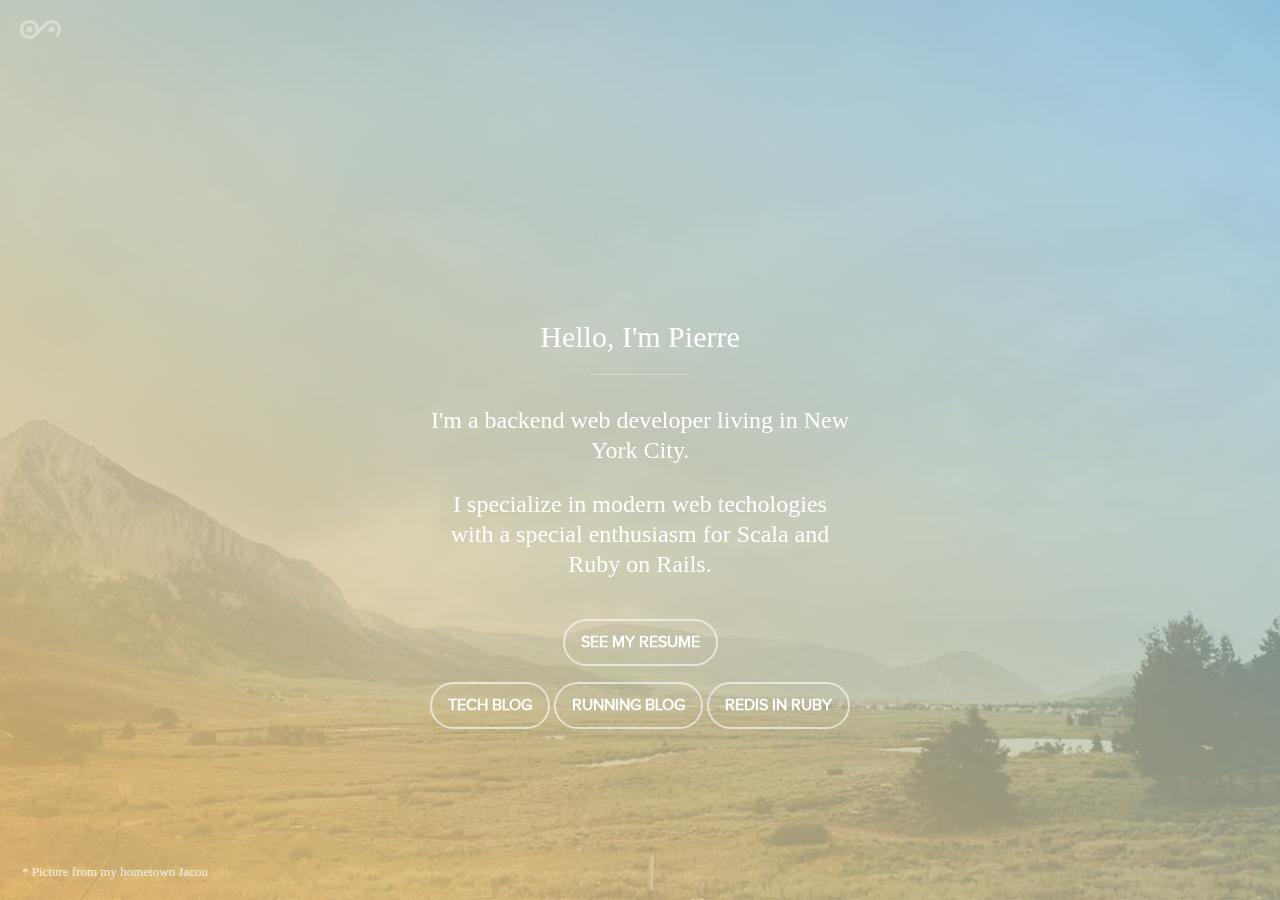
<file: public/index.html>
<!DOCTYPE HTML>
<html lang="en">
<head>
  <meta charset=utf-8>
  <title>Pierre Jambet</title>
  <meta name="description" content="">
  <meta name="keywords" content="">
  <meta name="author" content="Pierre Jambet">
  <link rel="stylesheet" type="text/css" href="static/css/screen.css">
  <meta name="viewport" content="width=device-width, initial-scale=1.0, maximum-scale=1, user-scalable=0">

  <meta property="og:title" content="Design and Beers Talks" />
  <meta property="og:url" content="http://www.dbtalks.org" />
  <meta property="og:image" content="http://www.pierrejambet.com/images/facebook.jpg" />
  <meta property="og:description" content="" />
   <script src="https://ajax.googleapis.com/ajax/libs/jquery/2.0.3/jquery.min.js"></script>

   <script type="text/javascript" src="static/gyro.min.js"></script>
   <script type="text/javascript" src="static/modernizr.js"></script>
  <script type="text/javascript">

    $(document).ready(function(){
      if (Modernizr.touch) {
        gyro.frequency = 20;
        gyro.startTracking(function(o) {
          var y = parseInt(o.y*15)
          var x = parseInt(o.x*15)
          $("#overlay").css("background-image", "-webkit-linear-gradient(-"+y+"deg,rgba("+x+","+y+",255,0.6),rgba(255,"+y+","+x+",0.8)");
        });
      }
      $(function () {
        setTimeout( function() {
              $('.intro').addClass('animate');
        }, 500)
      });
    });
    $(document).mousemove(function(e){
      var $width = ($(document).width())/255;
      var $height = ($(document).height())/255;
      var $pageX = parseInt(e.pageX / $width,10);
      var $pageY = parseInt(e.pageY / $height,10);
      //$("body").css("background-color", "rgb("+$pageX+","+$pageY+",255)");
      $("#overlay").css("background-image", "-webkit-linear-gradient(-"+$pageY+"deg,rgba("+$pageX+","+$pageY+",255,0.6),rgba(255,"+$pageY+","+$pageX+",0.8)");
      $("#overlay").css("background-image", "-moz-linear-gradient(-"+$pageY+"deg,rgba("+$pageX+","+$pageY+",255,0.6),rgba(255,"+$pageY+","+$pageX+",0.8)");
      $("#overlay").css("background-image", "-o-linear-gradient(-"+$pageY+"deg,rgba("+$pageX+","+$pageY+",255,0.6),rgba(255,"+$pageY+","+$pageX+",0.8)");
      //background-image: -webkit-linear-gradient(108deg,#26d0ce,#1a2980 90%);
    });
  </script>
  <link rel="icon" type="image/png" href="images/favicon.png">
</head>
<body>
  <img src="static/images/logo.png" alt="Pierre Jambet Logo" class="logo">
  <legend>* Picture from my hometown Jacou</legend>
  <div class="intro">
    <h1>Hello, I'm Pierre</h1>
    <hr>
    <p>I'm a backend web developer living in New York City.</p>
    <p>I specialize in modern web techologies with a special enthusiasm for Scala and Ruby on Rails.</p>
    <a href="/resume">See my resume</a>
    <div>
      <a href="https://blog.pjam.me">Tech Blog</a>
      <a href="https://pacing.pjam.me">Running blog</a>
      <a href="https://redis.pjam.me">Redis in Ruby</a>
    </div>
  </div>
  <div id="overlay"></div>

  <script data-goatcounter="https://www-pjam.goatcounter.com/count"
    async src="//gc.zgo.at/count.js"></script>
</body>
</html>
</file>
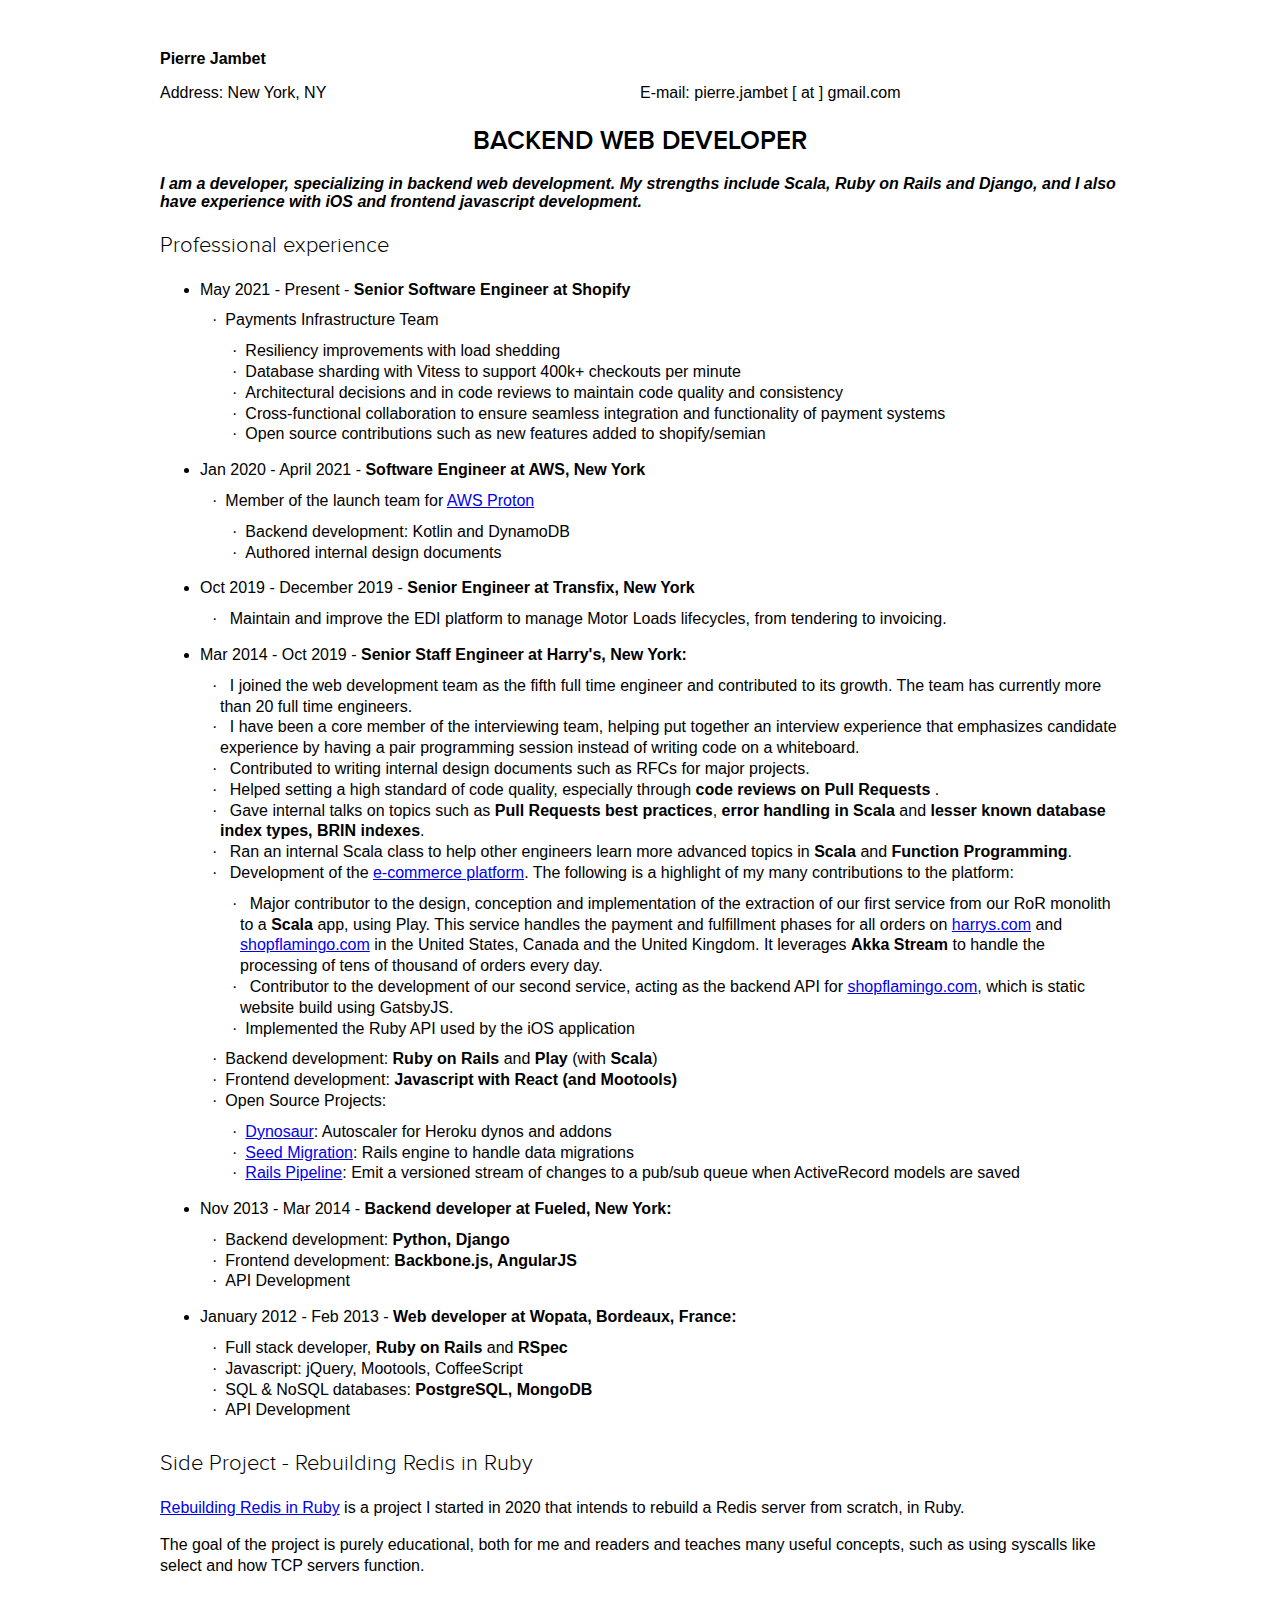
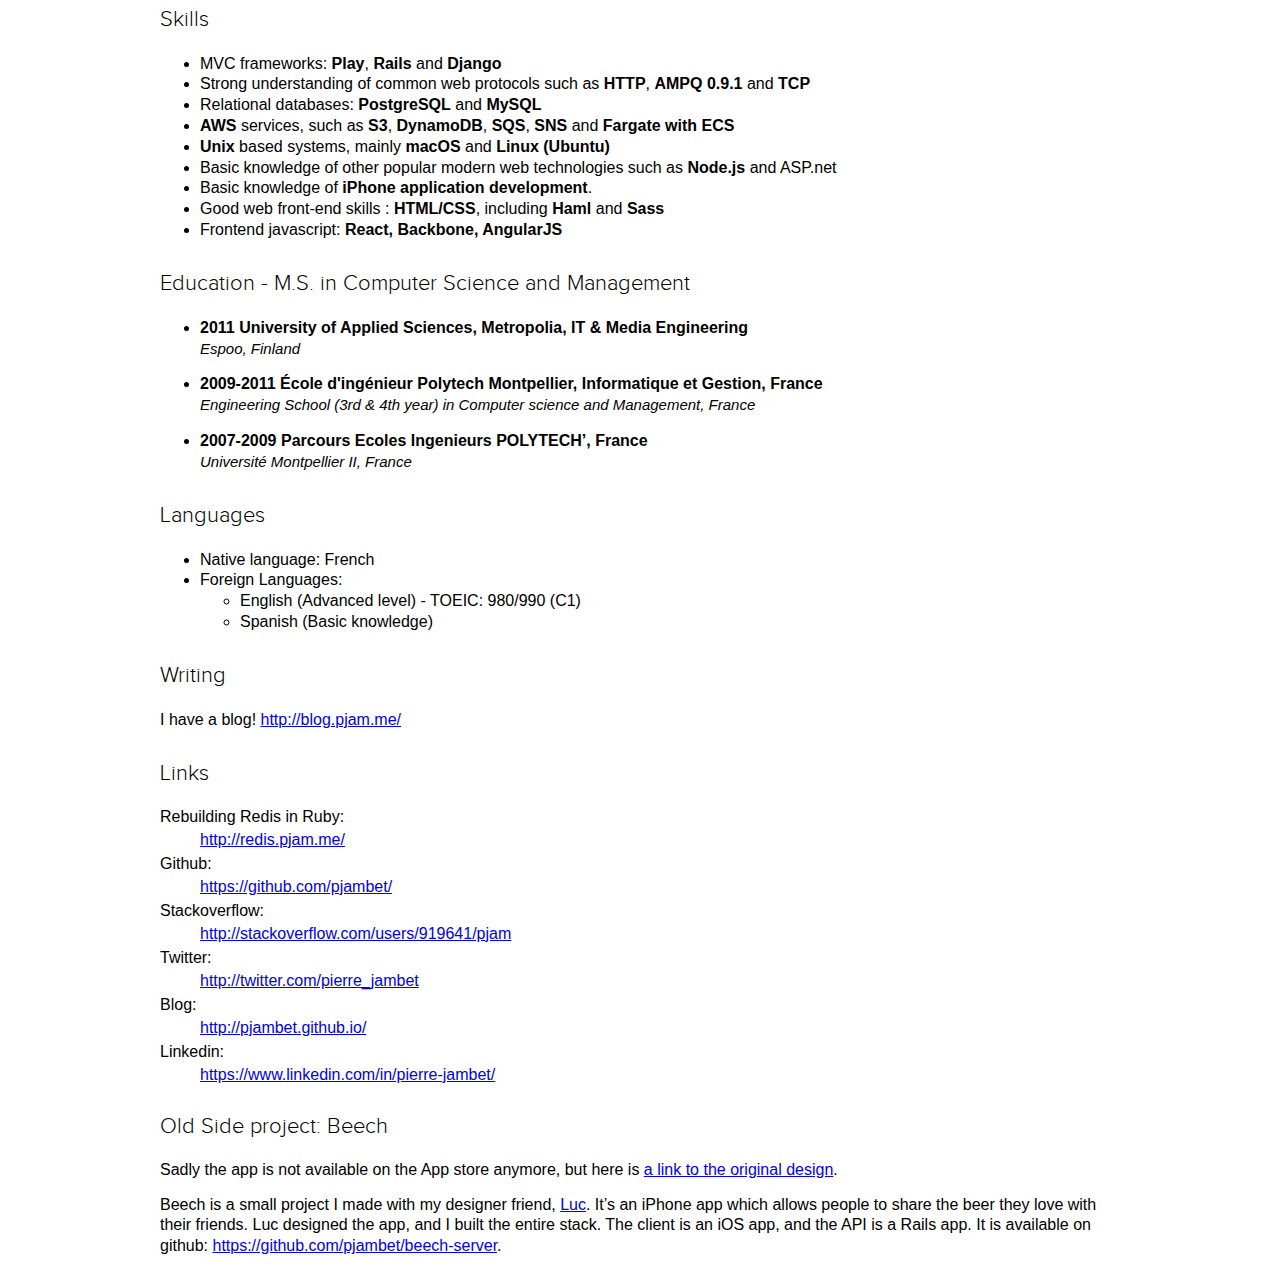
<file: public/resume/index.html>
<!DOCTYPE html>
<html>
  <head>
    <meta charset="utf-8">
    <meta http-equiv="X-UA-Compatible" content="IE=edge,chrome=1">
    <title>Resume | Pierre Jambet</title>
    <meta name="description" content="Pierre Jambet is a developer.">
    <meta name="viewport" content="width=device-width">
    <link href="../static/css/style.css" rel="stylesheet" type="text/css" media="all">
  </head>
  <body>

  <header>

    <h3>Pierre Jambet</h3>
    <ul>
      <li>Address: New York, NY</li>
      <li>E-mail: pierre.jambet [ at ] gmail.com</li>
    </ul>
  </header>

  <h1>Backend web developer</h1>

  <h2>I am a developer, specializing in backend web development. My strengths include Scala, Ruby on Rails and Django, and I also have experience with iOS and frontend javascript development.</h2>

  <section>
    <h3>Professional experience</h3>
    <ol>
      <li>
        May 2021 - Present - <h4>Senior Software Engineer at Shopify</h4>
        <ul>
          <li>Payments Infrastructure Team</li>
          <ul>
            <li>Resiliency improvements with load shedding</li>
            <li>Database sharding with Vitess to support 400k+ checkouts per minute</li>
            <li>Architectural decisions and in code reviews to maintain code quality and consistency</li>
            <li>Cross-functional collaboration to ensure seamless integration and functionality of payment systems</li>
            <li>Open source contributions such as new features added to shopify/semian</li>
          </ul>
        </ul>
      </li>
      <li>
        Jan 2020 - April 2021 - <h4>Software Engineer at AWS, New York</h4>
        <ul>
          <li>Member of the launch team for <a href="https://aws.amazon.com/proton/">AWS Proton</a></li>
          <ul>
            <li>Backend development: Kotlin and DynamoDB</li>
            <li>Authored internal design documents</li>
          </ul>
        </ul>
      </li>
      <li>
        Oct 2019 - December 2019 - <h4>Senior Engineer at Transfix, New York</h4>
        <ul>
          <li>
            Maintain and improve the EDI platform to manage Motor Loads lifecycles, from tendering to invoicing.
          </li>
        </ul>
      </li>
      <li>
        Mar 2014 - Oct 2019 - <h4>Senior Staff Engineer at Harry's, New York:</h4>
        <ul>
        <li>
          I joined the web development team as the fifth full time engineer and contributed to its growth. The team has currently more than 20 full time engineers.
        </li>
        <li>
          I have been a core member of the interviewing team, helping put together an interview experience that emphasizes candidate experience by having a pair programming session instead of writing code on a whiteboard.
        </li>
        <li>
          Contributed to writing internal design documents such as RFCs for major projects.
        </li>
        <li>
          Helped setting a high standard of code quality, especially through <strong>code reviews on Pull Requests</strong> .
        </li>
        <li>
          Gave internal talks on topics such as <strong>Pull Requests best practices</strong>, <strong>error handling in Scala</strong> and <strong>lesser known database index types, BRIN indexes</strong>.
        </li>
        <li>
          Ran an internal Scala class to help other engineers learn more advanced topics in <strong>Scala</strong> and <strong>Function Programming</strong>.
        </li>
          <li>
            Development of the <a href="https://www.harrys.com/">e-commerce platform</a>. The following is a highlight of my many contributions to the platform:
            <ul>
              <li>
                Major contributor to the design, conception and implementation of the extraction of our first service from our RoR monolith to a <strong>Scala</strong> app, using Play.
                This service handles the payment and fulfillment phases for all orders on <a href="https://www.harrys.com/">harrys.com</a> and <a href="https://www.shopflamingo.com">shopflamingo.com</a> in the United States, Canada and the United Kingdom.
                It leverages <strong>Akka Stream</strong> to handle the processing of tens of thousand of orders every day.
              </li>
              <li>
                Contributor to the development of our second service, acting as the backend API for <a href="https://www.shopflamingo.com">shopflamingo.com</a>, which is static website build using GatsbyJS.
              </li>
              <li>Implemented the Ruby API used by the iOS application</li>
            </ul>
          </li>
          <li>Backend development: <strong>Ruby on Rails</strong> and <strong>Play</strong> (with <strong>Scala</strong>)</li>
          <li>Frontend development: <strong>Javascript with React (and Mootools)</strong></li>
          <li>Open Source Projects:
            <ul>
              <li><a target="_blank" href="https://github.com/harrystech/dynosaur/">Dynosaur</a>: Autoscaler for Heroku dynos and addons</li>
              <li><a target="_blank" href="https://github.com/harrystech/seed_migration">Seed Migration</a>: Rails engine to handle data migrations</li>
              <li><a target="_blank" href="https://github.com/harrystech/rails-pipeline">Rails Pipeline</a>: Emit a versioned stream of changes to a pub/sub queue when ActiveRecord models are saved</li>

            </ul>
          </li>
        </ul>
      </li>
      <li>
        Nov 2013 - Mar 2014 - <h4>Backend developer at Fueled, New York:</h4>
        <ul>
          <li>Backend development: <strong>Python, Django</strong></li>
          <li>Frontend development: <strong>Backbone.js, AngularJS</strong></li>
          <li>API Development</li>
        </ul>
      </li>
      <li>
        January 2012 - Feb 2013 - <h4>Web developer at Wopata, Bordeaux, France:</h4>
        <ul>
          <li>Full stack developer, <strong>Ruby on Rails</strong> and <strong>RSpec</strong></li>
          <li>Javascript: jQuery, Mootools, CoffeeScript</li>
          <li>SQL & NoSQL databases: <strong>PostgreSQL, MongoDB</strong></li>
          <li>API Development</li>
        </ul>
      </li>
    </ol>
  </section>

  <section>
    <h3>Side Project - Rebuilding Redis in Ruby</h3>
    <p>
      <a href="https://redis.pjam.me">Rebuilding Redis in Ruby</a> is a project I started in 2020 that intends to rebuild a Redis server from scratch, in Ruby.
    </p>
    <p>
      The goal of the project is purely educational, both for me and readers and teaches many useful concepts, such as using syscalls like select and how TCP servers function.
    </p>
  </section>

  <section>
    <h3>Skills</h3>
    <ul>
      <li>MVC frameworks: <strong>Play</strong>, <strong>Rails</strong> and <strong>Django</strong></li>
      <li>Strong understanding of common web protocols such as <strong>HTTP</strong>, <strong>AMPQ 0.9.1</strong> and <strong>TCP</strong></li>
      <li>Relational databases: <strong>PostgreSQL</strong> and <strong>MySQL</strong></li>
      <li><strong>AWS</strong> services, such as <strong>S3</strong>, <strong>DynamoDB</strong>, <strong>SQS</strong>, <strong>SNS</strong> and <strong>Fargate with ECS</strong></li>
      <li><strong>Unix</strong> based systems, mainly <strong>macOS</strong> and <strong>Linux (Ubuntu)</strong></li>
      <li>Basic knowledge of other popular modern web technologies such as <strong>Node.js</strong> and ASP.net </li>
      <li>Basic knowledge of <strong>iPhone application development</strong>.</li>
      <li>Good web front-end skills : <strong>HTML/CSS</strong>, including <strong>Haml</strong> and <strong>Sass</strong></li>
      <li>Frontend javascript: <strong>React, Backbone, AngularJS</strong></li>
    </ul>
  </section>

  <section>
    <h3>Education - M.S. in Computer Science and Management</h3>
    <ol>
      <li>
      <strong>2011 University of Applied Sciences, Metropolia, IT & Media Engineering</strong>
      <i>Espoo, Finland</i>
      </li>
      <li>
      <strong>2009-2011 École d'ingénieur Polytech Montpellier, Informatique et Gestion, France</strong>
      <i>Engineering School (3rd & 4th year) in Computer science and Management, France</i>
      </li>
      <li>
      <strong>2007-2009 Parcours Ecoles Ingenieurs POLYTECH’, France</strong>
      <i>Université Montpellier II, France</i>
      </li>
    </ol>
  </section>

  <section>
    <h3>Languages</h3>
    <ul>
      <li> Native language: French </li>
      <li>
      Foreign Languages:
        <ul>
        <li>English (Advanced level) - TOEIC: 980/990 (C1) </li>
        <li>Spanish (Basic knowledge)</li>
        </ul>
      </li>
    </ul>

  </section>

  <section>
    <h3>Writing</h3>
    <p>I have a blog! <a href="http://blog.pjam.me/">http://blog.pjam.me/</a></p>
  </section>

  <section id="links">
    <h3>Links</h3>
    <dl>
      <dt>Rebuilding Redis in Ruby:</dt><dd><a href="http://redis.pjam.me/">http://redis.pjam.me/</a></dd>
      <dt>Github:</dt><dd><a href="https://github.com/pjambet/">https://github.com/pjambet/</a></dd>
      <dt>Stackoverflow:</dt><dd><a href="http://stackoverflow.com/users/919641/pjam">http://stackoverflow.com/users/919641/pjam</a></dd>
      <dt>Twitter:</dt><dd><a href="http://twitter.com/pierre_jambet">http://twitter.com/pierre_jambet</a></dd>
      <dt>Blog:</dt><dd><a href="http://pjambet.github.io/">http://pjambet.github.io/</a></dd>
      <dt>Linkedin:</dt><dd><a href="https://www.linkedin.com/in/pierre-jambet/">https://www.linkedin.com/in/pierre-jambet/</a></dd>
    </dl>
  </section>

  <section>
    <h3>Old Side project: Beech</h3>
    Sadly the app is not available on the App store anymore, but here is <a href="https://dribbble.com/shots/966136-Beech">a link to the original design</a>.
    <p>
    Beech is a small project I made with my designer friend, <a href="http://lucchaissac.com/">Luc</a>. It’s an iPhone app which allows people to share the beer they love with their friends. Luc designed the app, and I built the entire stack. The client is an iOS app, and the API is a Rails app. It is available on github: <a href="https://github.com/pjambet/beech-server">https://github.com/pjambet/beech-server</a>.
    </p>
  </section>

    <script>
      (function(i,s,o,g,r,a,m){i['GoogleAnalyticsObject']=r;i[r]=i[r]||function(){
          (i[r].q=i[r].q||[]).push(arguments)},i[r].l=1*new Date();a=s.createElement(o),
        m=s.getElementsByTagName(o)[0];a.async=1;a.src=g;m.parentNode.insertBefore(a,m)
      })(window,document,'script','//www.google-analytics.com/analytics.js','ga');

      ga('create', 'UA-35058499-3', 'pierrejambet.com');
      ga('send', 'pageview');

    </script>

    <script data-goatcounter="https://www-pjam.goatcounter.com/count"
      async src="//gc.zgo.at/count.js"></script>
  </body>
</html>
</file>
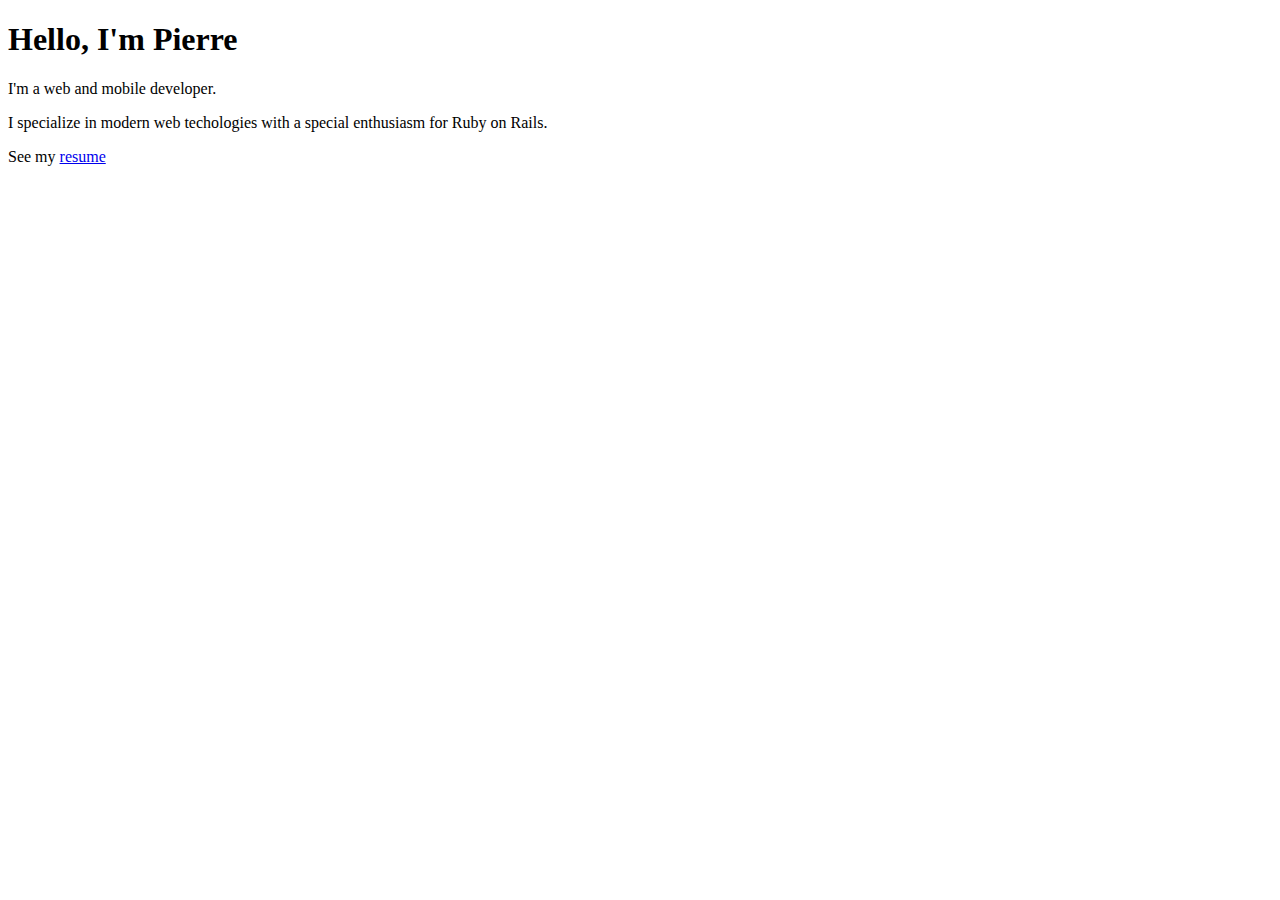
<file: public/hello.html>
<!DOCTYPE html>
<html>
  <head>
    <meta charset="utf-8">
    <meta http-equiv="X-UA-Compatible" content="IE=edge,chrome=1">
    <title>Pierre Jambet</title>
    <meta name="description" content="Pierre Jambet is a web and mobile developer.">
    <meta name="viewport" content="width=device-width">

    <!-- Place favicon.ico and apple-touch-icon.png in the root directory -->
  </head>
  <body>
    <h1>Hello, I'm Pierre</h1>
    <p>I'm a web and mobile developer.</p>
    <p>I specialize in modern web techologies with a special enthusiasm for Ruby on
    Rails.</p>

    <p>See my <a href="/resume">resume</a></p>

    <script>
      (function(i,s,o,g,r,a,m){i['GoogleAnalyticsObject']=r;i[r]=i[r]||function(){
          (i[r].q=i[r].q||[]).push(arguments)},i[r].l=1*new Date();a=s.createElement(o),
        m=s.getElementsByTagName(o)[0];a.async=1;a.src=g;m.parentNode.insertBefore(a,m)
      })(window,document,'script','//www.google-analytics.com/analytics.js','ga');

      ga('create', 'UA-35058499-3', 'pierrejambet.com');
      ga('send', 'pageview');

    </script>
  </body>
</html>
</file>
<file: public/static/css/screen.css>
* {
	outline: none;
}

html, input, textarea, button {
	-webkit-text-size-adjust: 100%;
	-webkit-font-smoothing: antialiased;
	-moz-osx-font-smoothing: grayscale;
}

::-moz-selection {
	color:#fff;
	color:rgba(0,0,0,0.85);
	background:#ccc;
}

::selection {
	color:#fff;
	color:rgba(0,0,0,0.85);
	background:#ededed;
}

html {
  height: 100%;
}

body {
	font-family: sans-serif;
	color: #333;
	margin: 0;
	position: relative;
  height: 100%;
  background: url(../images/bg.jpg) no-repeat center center fixed;
  background-size: cover;
}

a {
	color: white;
	text-decoration: none;
	font-weight: bold;
}

a:hover {
	color: #999;
}

a img {
	border: 0;
	padding: 0;
	margin: 0;
}

img.logo {
  position: absolute;
  left: 20px;
  top: 20px;
  height: 20px;
  z-index: 1;
}

legend {
  position: absolute;
  left: 20px;
  bottom: 20px;
  z-index: 2;
  font-family: "Minion Pro";
  color: rgba(255,255,255,0.8);
  font-size: 13px;
}
.intro {
  top: 50%;
  left: 50%;
  margin-top: -250px;
  margin-left: -250px;
	position: absolute;
	width: 500px;
  border-radius: 500px;
  color: white;
  z-index: 2;
  text-align: center;
  font-family: "Minion Pro";
  opacity: 0;
  -webkit-transition: all 0.5s;
  -webkit-transform: scale3d(0.8,0.8,0.8);
}

.intro.animate {
  opacity: 1;
  -webkit-transition: all 0.5s;
  -webkit-transform: scale3d(1,1,1);
}

.intro h1 {
  font-size: 30px;
  margin: 120px 0 20px;
  font-weight: 400;

}

.intro hr {
  border: 0;
  height: 1px;
  width: 100px;
  background: rgba(255,255,255,0.3);
  margin-bottom: 30px;
}

.intro p {
  margin-top: 0;
  font-weight: regular;
  line-height: 30px;
  padding: 0 40px;
  font-size: 24px;
}

.intro a {
  font-weight: 700;
  font-family: "proxima_nova_rgregular";
  text-transform: uppercase;
  font-size: 16px;
  margin-top: 16px;
  display: inline-block;
  border: 2px solid rgba(255,255,255,0.6);
  padding: 12px 16px;
  border-radius: 100px;
  -webkit-transition: all 0.5s;

}

.intro a:hover {
  background: white;
  color: #333;
  border: 2px solid rgba(255,255,255,1);
  -webkit-transition: all 0.5s;

}

#overlay {

  /* background-image: -webkit-gradient(linear, -120deg, -120deg, rgba(128, 207, 255, 0.6), color-stop(50%, rgba(255, 207, 128, 0.8))); */
  /* background-image: -webkit-gradient(linear, -120deg, rgba(128, 207, 255, 0.6), rgba(255, 207, 128, 0.8)); */
  background-image: -webkit-linear-gradient(-120deg, rgba(128, 207, 255, 0.6), rgba(255, 207, 128, 0.8));
  background-image: -moz-linear-gradient(-120deg, rgba(128, 207, 255, 0.6), rgba(255, 207, 128, 0.8));
  background-image: -o-linear-gradient(-120deg, rgba(128, 207, 255, 0.6), rgba(255, 207, 128, 0.8));
  width: 100%;
  height: 100%;
  position: absolute;
  top: 0;
  left: 0;
  z-index: 1;
}

@media only screen and (max-width : 460px) {
 .intro {
  width: 100%;
  margin-left: -50%;
 }
}

@font-face {
    font-family: 'proxima_novalight';
    src: url('proximanova-light-webfont.eot');
    src: url('proximanova-light-webfont.eot?#iefix') format('embedded-opentype'),
         url('proximanova-light-webfont.woff') format('woff'),
         url('proximanova-light-webfont.ttf') format('truetype'),
         url('proximanova-light-webfont.svg#proxima_novalight') format('svg');
    font-weight: normal;
    font-style: normal;

}




@font-face {
    font-family: 'proxima_nova_rgregular';
    src: url('proximanova-regular-webfont.eot');
    src: url('proximanova-regular-webfont.eot?#iefix') format('embedded-opentype'),
         url('proximanova-regular-webfont.woff') format('woff'),
         url('proximanova-regular-webfont.ttf') format('truetype'),
         url('proximanova-regular-webfont.svg#proxima_nova_rgregular') format('svg');
    font-weight: normal;
    font-style: normal;

}




@font-face {
    font-family: 'proxima_novasemibold';
    src: url('proximanova-semibold-webfont.eot');
    src: url('proximanova-semibold-webfont.eot?#iefix') format('embedded-opentype'),
         url('proximanova-semibold-webfont.woff') format('woff'),
         url('proximanova-semibold-webfont.ttf') format('truetype'),
         url('proximanova-semibold-webfont.svg#proxima_novasemibold') format('svg');
    font-weight: normal;
    font-style: normal;

}
</file>
<file: public/static/css/style.css>
*{
  -webkit-font-smoothing: antialiased;
  font-family: "Helvetica Neue", Helvetica, Arial, "Lucida Grande", sans-serif;
  font-size: 16px;
}

body {
  padding-top: 40px;
}

header ul{
  margin: 0;
  padding: 0;
  display: -webkit-box;
  display: -webkit-flex;
  display: -moz-box;
  display: -ms-flexbox;
  display: flex;
  -webkit-flex-wrap: wrap;
  -ms-flex-wrap: wrap;
  flex-wrap: wrap;
}

header ul li{
  list-style-type: none;
  -webkit-box-flex: 50% 1;
  -webkit-flex: 50% 1;
  -moz-box-flex: 50% 1;
  -ms-flex: 50% 1;
  flex: 50% 1;
  margin: 5px 0;
}

h1{
  font-family: 'proxima_novasemibold', 'helvetica';
  font-size: 26px;
  text-align: center;
  text-transform: uppercase;
}


header h3{
  font-family: "Helvetica Neue", Helvetica, Arial, "Lucida Grande", sans-serif;
  font-size: 16px;
  font-weight: bold;
  margin: 10px 0;
}

h2{
  font-style: italic;
}

h3{
  font-family: 'proxima_novalight', 'helvetica';
  font-size: 22px;
  font-weight: 400;
}

h4{
  margin: 0;
  display: inline;
}

section{
  margin: 0 0 30px 0;
}

li i{
  font-size: 15px;
}

li p{
  margin: 10px 0;
}

p, ol, ul{
  line-height: 1.3em;
}

ol ul {
  padding-inline-start: 20px;
}

ol > li{
  list-style-type: disc;
  margin: 15px 0;
}

ol ul{
  margin: 10px 0 ;
}

ol ul li{
  list-style-type: none;
}

ol ul li:before{
  content: '·';
  position: relative;
  right: 8px;
}

li i{
  display: block;
}

#links dt, #links dd{
  /* display: inline; */
}

#links dd{
  margin-top: 5px;
  margin-bottom: 6px;
}

.link{
  text-align: center;
}

#download-link{
  display: inline-block;
  border: 2px solid rgba(102,102,102,0.4);
  padding: 5px 15px;
  text-decoration: none;
  margin: 10px 0;
  color: #333;
}

/* Desktops and laptops ----------- */
@media only screen
and (min-width : 1000px) {
  body{
    width: 960px;
    margin: 0 auto;
  }
}

@media only screen
and (max-width : 1000px) {
  body{
    margin: 0 20px;
  }
}


@media only screen
and (max-width : 560px) {
  body{
    margin: 0 20px;
  }

  header ul{
    display: block;
  }

  header ul li{
    display: block;
  }
}


@font-face {
    font-family: 'proxima_novalight';
    src: url('proximanova-light-webfont.eot');
    src: url('proximanova-light-webfont.eot?#iefix') format('embedded-opentype'),
         url('proximanova-light-webfont.woff') format('woff'),
         url('proximanova-light-webfont.ttf') format('truetype'),
         url('proximanova-light-webfont.svg#proxima_novalight') format('svg');
    font-weight: normal;
    font-style: normal;

}




@font-face {
    font-family: 'proxima_nova_rgregular';
    src: url('proximanova-regular-webfont.eot');
    src: url('proximanova-regular-webfont.eot?#iefix') format('embedded-opentype'),
         url('proximanova-regular-webfont.woff') format('woff'),
         url('proximanova-regular-webfont.ttf') format('truetype'),
         url('proximanova-regular-webfont.svg#proxima_nova_rgregular') format('svg');
    font-weight: normal;
    font-style: normal;

}




@font-face {
    font-family: 'proxima_novasemibold';
    src: url('proximanova-semibold-webfont.eot');
    src: url('proximanova-semibold-webfont.eot?#iefix') format('embedded-opentype'),
         url('proximanova-semibold-webfont.woff') format('woff'),
         url('proximanova-semibold-webfont.ttf') format('truetype'),
         url('proximanova-semibold-webfont.svg#proxima_novasemibold') format('svg');
    font-weight: normal;
    font-style: normal;

}
</file>
